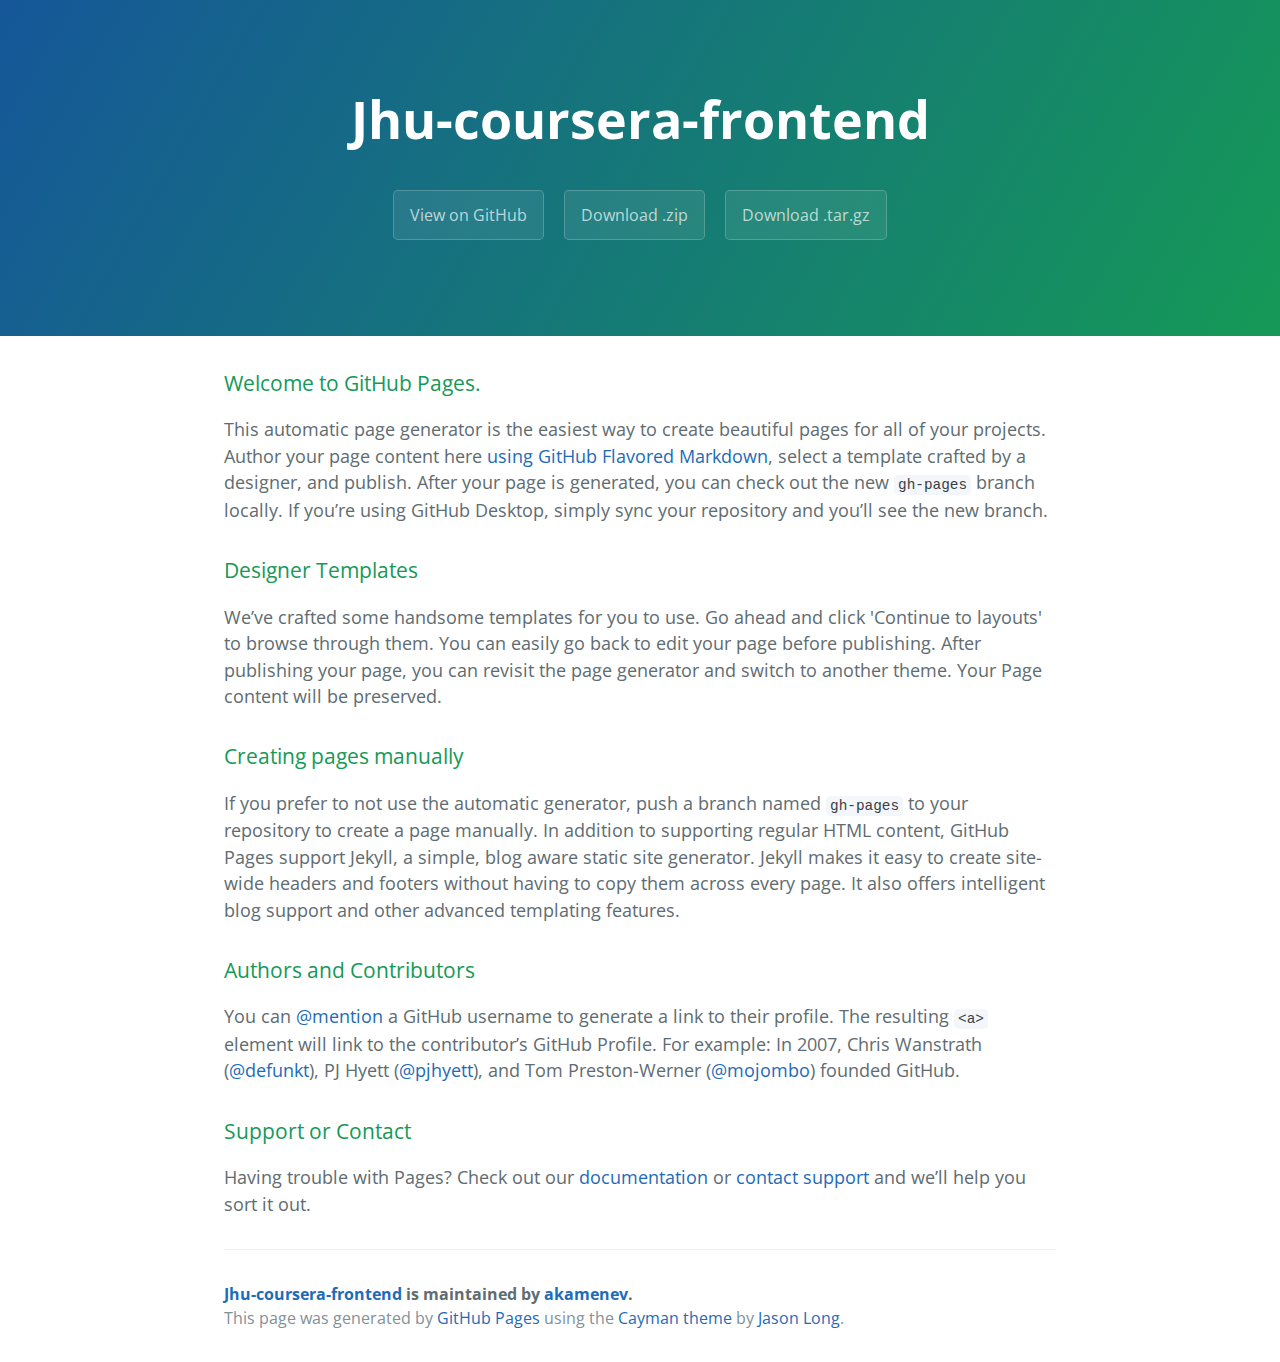
<file: index.html>
<!DOCTYPE html>
<html lang="en-us">
  <head>
    <meta charset="UTF-8">
    <title>Jhu-coursera-frontend by akamenev</title>
    <meta name="viewport" content="width=device-width, initial-scale=1">
    <link rel="stylesheet" type="text/css" href="stylesheets/normalize.css" media="screen">
    <link href='https://fonts.googleapis.com/css?family=Open+Sans:400,700' rel='stylesheet' type='text/css'>
    <link rel="stylesheet" type="text/css" href="stylesheets/stylesheet.css" media="screen">
    <link rel="stylesheet" type="text/css" href="stylesheets/github-light.css" media="screen">
  </head>
  <body>
    <section class="page-header">
      <h1 class="project-name">Jhu-coursera-frontend</h1>
      <h2 class="project-tagline"></h2>
      <a href="https://github.com/akamenev/JHU-Coursera-FrontEnd" class="btn">View on GitHub</a>
      <a href="https://github.com/akamenev/JHU-Coursera-FrontEnd/zipball/master" class="btn">Download .zip</a>
      <a href="https://github.com/akamenev/JHU-Coursera-FrontEnd/tarball/master" class="btn">Download .tar.gz</a>
    </section>

    <section class="main-content">
      <h3>
<a id="welcome-to-github-pages" class="anchor" href="#welcome-to-github-pages" aria-hidden="true"><span aria-hidden="true" class="octicon octicon-link"></span></a>Welcome to GitHub Pages.</h3>

<p>This automatic page generator is the easiest way to create beautiful pages for all of your projects. Author your page content here <a href="https://guides.github.com/features/mastering-markdown/">using GitHub Flavored Markdown</a>, select a template crafted by a designer, and publish. After your page is generated, you can check out the new <code>gh-pages</code> branch locally. If you’re using GitHub Desktop, simply sync your repository and you’ll see the new branch.</p>

<h3>
<a id="designer-templates" class="anchor" href="#designer-templates" aria-hidden="true"><span aria-hidden="true" class="octicon octicon-link"></span></a>Designer Templates</h3>

<p>We’ve crafted some handsome templates for you to use. Go ahead and click 'Continue to layouts' to browse through them. You can easily go back to edit your page before publishing. After publishing your page, you can revisit the page generator and switch to another theme. Your Page content will be preserved.</p>

<h3>
<a id="creating-pages-manually" class="anchor" href="#creating-pages-manually" aria-hidden="true"><span aria-hidden="true" class="octicon octicon-link"></span></a>Creating pages manually</h3>

<p>If you prefer to not use the automatic generator, push a branch named <code>gh-pages</code> to your repository to create a page manually. In addition to supporting regular HTML content, GitHub Pages support Jekyll, a simple, blog aware static site generator. Jekyll makes it easy to create site-wide headers and footers without having to copy them across every page. It also offers intelligent blog support and other advanced templating features.</p>

<h3>
<a id="authors-and-contributors" class="anchor" href="#authors-and-contributors" aria-hidden="true"><span aria-hidden="true" class="octicon octicon-link"></span></a>Authors and Contributors</h3>

<p>You can <a href="https://help.github.com/articles/basic-writing-and-formatting-syntax/#mentioning-users-and-teams" class="user-mention">@mention</a> a GitHub username to generate a link to their profile. The resulting <code>&lt;a&gt;</code> element will link to the contributor’s GitHub Profile. For example: In 2007, Chris Wanstrath (<a href="https://github.com/defunkt" class="user-mention">@defunkt</a>), PJ Hyett (<a href="https://github.com/pjhyett" class="user-mention">@pjhyett</a>), and Tom Preston-Werner (<a href="https://github.com/mojombo" class="user-mention">@mojombo</a>) founded GitHub.</p>

<h3>
<a id="support-or-contact" class="anchor" href="#support-or-contact" aria-hidden="true"><span aria-hidden="true" class="octicon octicon-link"></span></a>Support or Contact</h3>

<p>Having trouble with Pages? Check out our <a href="https://help.github.com/pages">documentation</a> or <a href="https://github.com/contact">contact support</a> and we’ll help you sort it out.</p>

      <footer class="site-footer">
        <span class="site-footer-owner"><a href="https://github.com/akamenev/JHU-Coursera-FrontEnd">Jhu-coursera-frontend</a> is maintained by <a href="https://github.com/akamenev">akamenev</a>.</span>

        <span class="site-footer-credits">This page was generated by <a href="https://pages.github.com">GitHub Pages</a> using the <a href="https://github.com/jasonlong/cayman-theme">Cayman theme</a> by <a href="https://twitter.com/jasonlong">Jason Long</a>.</span>
      </footer>

    </section>

  
  </body>
</html>
</file>
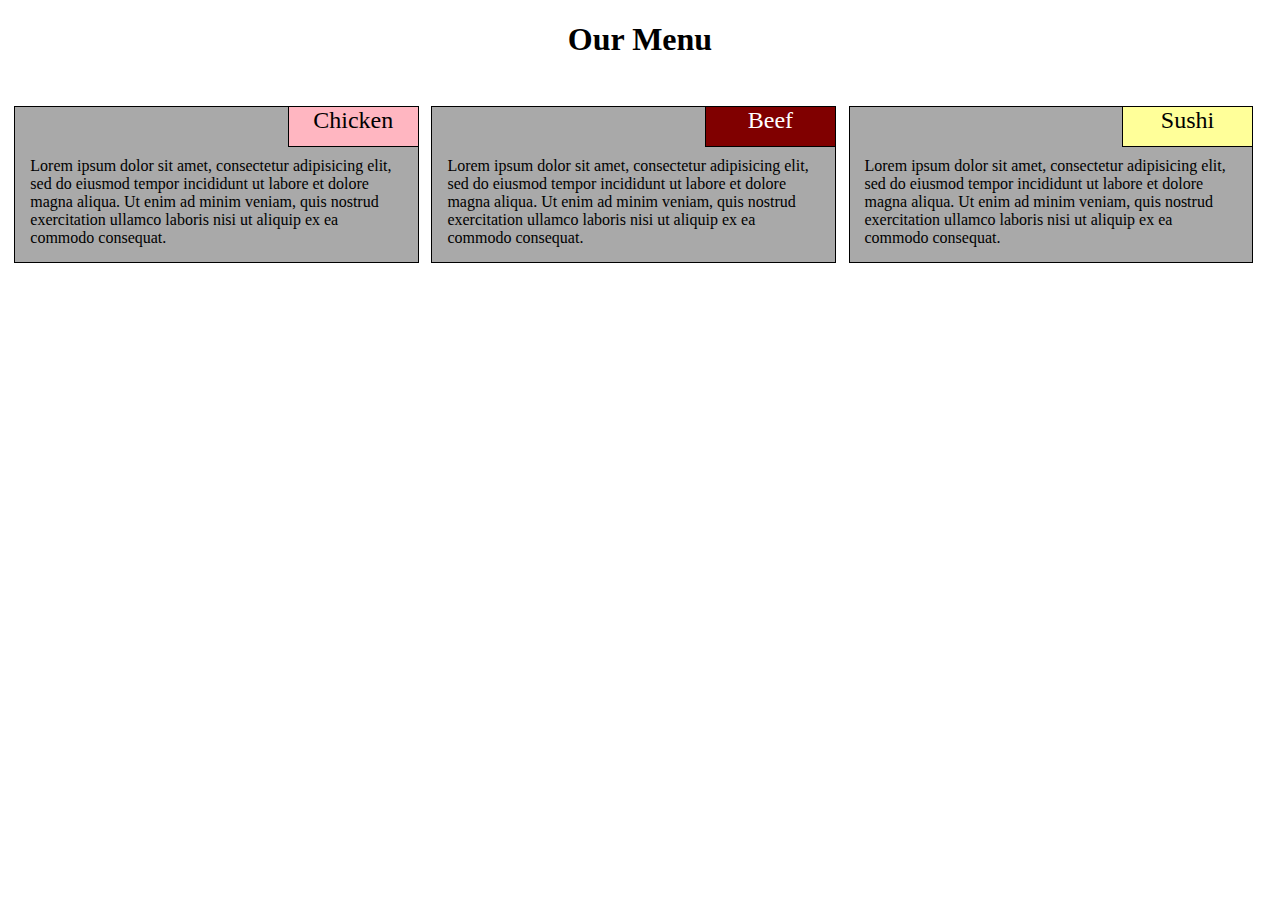
<file: module2_solution/index.html>
<!DOCTYPE html>
<html>
<head>
	<title>Menu</title>
	<meta charset="utf-8">
	<meta name="viewport" content="width=device-width, initial-scale=1">
	<link rel="stylesheet" type="text/css" href="css/style.css">
</head>
<body>
	<h1> Our Menu </h1>

	<div class="row">
	<div class="col-lg-4 col-md-6 col-sm-12"> <p id="chicken">Chicken</p> <div id="container">Lorem ipsum dolor sit amet, consectetur adipisicing elit, sed do eiusmod tempor incididunt ut labore et dolore magna aliqua. Ut enim ad minim veniam,
	quis nostrud exercitation ullamco laboris nisi ut aliquip ex ea commodo
	consequat. </div> </div>

	<div class="col-lg-4 col-md-6 col-sm-12"> <p id="beef">Beef</p> <div id="container"> Lorem ipsum dolor sit amet, consectetur adipisicing elit, sed do eiusmod tempor incididunt ut labore et dolore magna aliqua. Ut enim ad minim veniam,
	quis nostrud exercitation ullamco laboris nisi ut aliquip ex ea commodo
	consequat.  </div> </div>

	<div class="col-lg-4 col-md-12 col-sm-12"> <p id="sushi">Sushi</p> <div id="container"> Lorem ipsum dolor sit amet, consectetur adipisicing elit, sed do eiusmod tempor incididunt ut labore et dolore magna aliqua. Ut enim ad minim veniam,
	quis nostrud exercitation ullamco laboris nisi ut aliquip ex ea commodo
	consequat. </div> </div>
	</div>

</body>
</html>
</file>
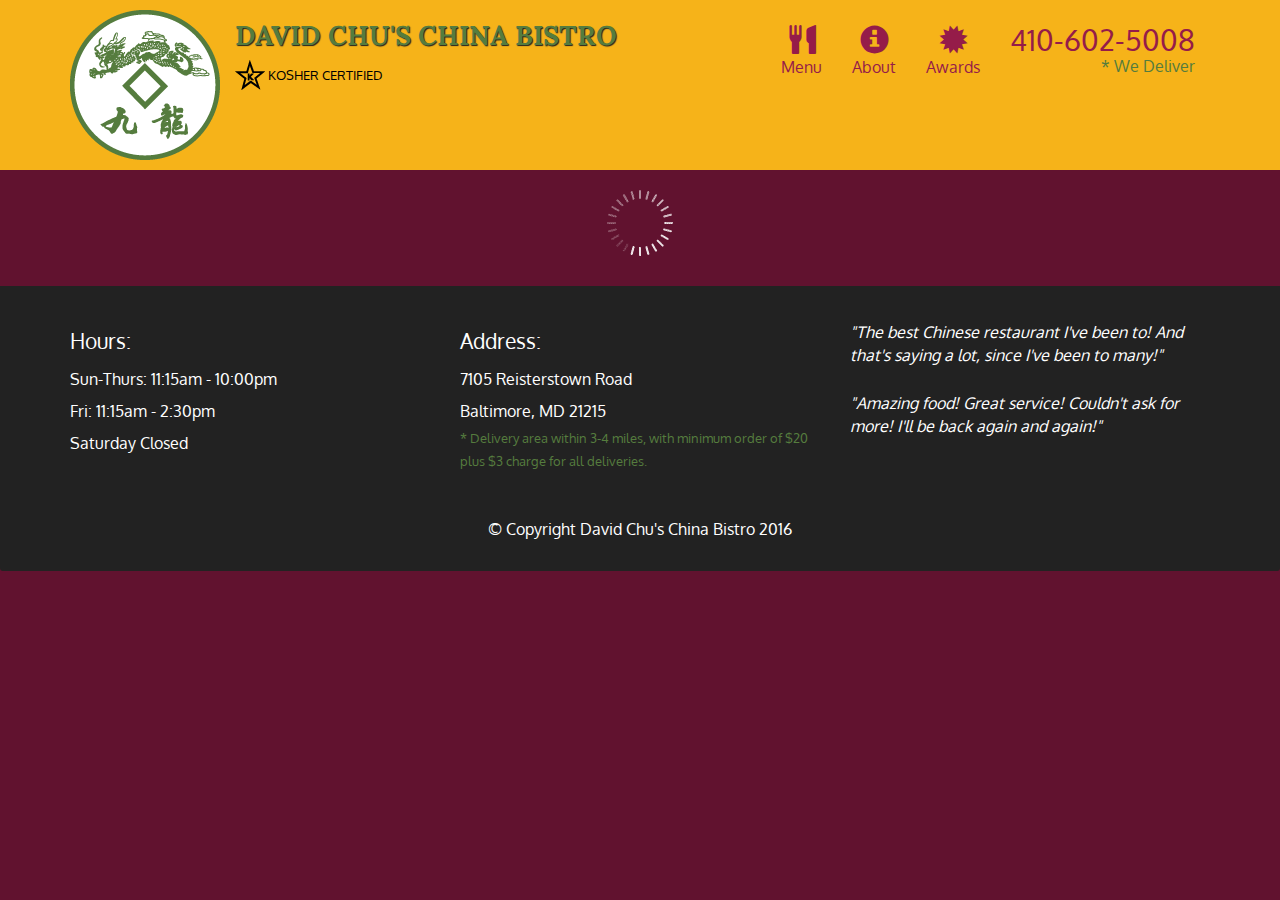
<file: module4_solution/index.html>
<!doctype html>
<html lang="en">
  <head>
    <meta charset="utf-8">
    <meta http-equiv="X-UA-Compatible" content="IE=edge">
    <meta name="viewport" content="width=device-width, initial-scale=1">
    <title>David Chu's China Bistro</title>
    <link rel="stylesheet" href="css/bootstrap.min.css">
    <link rel="stylesheet" href="css/styles.css">
    <link href='https://fonts.googleapis.com/css?family=Oxygen:400,300,700' rel='stylesheet' type='text/css'>
    <link href='https://fonts.googleapis.com/css?family=Lora' rel='stylesheet' type='text/css'>
  </head>
<body>
  <header>
    <nav id="header-nav" class="navbar navbar-default">
      <div class="container">
        <div class="navbar-header">
          <a href="index.html" class="pull-left visible-md visible-lg">
            <div id="logo-img" alt="Logo image"></div>
          </a>

          <div class="navbar-brand">
            <a href="index.html"><h1>David Chu's China Bistro</h1></a>
            <p>
              <img src="images/star-k-logo.png" alt="Kosher certification">
              <span>Kosher Certified</span>
            </p>
          </div>

          <button id="navbarToggle" type="button" class="navbar-toggle collapsed" data-toggle="collapse" data-target="#collapsable-nav" aria-expanded="false">
            <span class="sr-only">Toggle navigation</span>
            <span class="icon-bar"></span>
            <span class="icon-bar"></span>
            <span class="icon-bar"></span>
          </button>
        </div>
        
        <div id="collapsable-nav" class="collapse navbar-collapse">
           <ul id="nav-list" class="nav navbar-nav navbar-right">
            <li id="navHomeButton" class="visible-xs active">
              <a href="index.html">
                <span class="glyphicon glyphicon-home"></span> Home</a>
            </li>
            <li id="navMenuButton">
              <a href="#" onclick="$dc.loadMenuCategories();">
                <span class="glyphicon glyphicon-cutlery"></span><br class="hidden-xs"> Menu</a>
            </li>
            <li>
              <a href="#">
                <span class="glyphicon glyphicon-info-sign"></span><br class="hidden-xs"> About</a>
            </li>
            <li>
              <a href="#">
                <span class="glyphicon glyphicon-certificate"></span><br class="hidden-xs"> Awards</a>
            </li>
            <li id="phone" class="hidden-xs">
              <a href="tel:410-602-5008">
                <span>410-602-5008</span></a><div>* We Deliver</div>
            </li>
          </ul><!-- #nav-list -->
        </div><!-- .collapse .navbar-collapse -->
      </div><!-- .container -->
    </nav><!-- #header-nav -->
  </header>

  <div id="call-btn" class="visible-xs">
    <a class="btn" href="tel:410-602-5008">
    <span class="glyphicon glyphicon-earphone"></span>
    410-602-5008
    </a>
  </div>
  <div id="xs-deliver" class="text-center visible-xs">* We Deliver</div>

  <div id="main-content" class="container"></div>

  <footer class="panel-footer">
    <div class="container">
      <div class="row">
        <section id="hours" class="col-sm-4">
          <span>Hours:</span><br>
          Sun-Thurs: 11:15am - 10:00pm<br>
          Fri: 11:15am - 2:30pm<br>
          Saturday Closed
          <hr class="visible-xs">
        </section>
        <section id="address" class="col-sm-4">
          <span>Address:</span><br>
          7105 Reisterstown Road<br>
          Baltimore, MD 21215
          <p>* Delivery area within 3-4 miles, with minimum order of $20 plus $3 charge for all deliveries.</p>
          <hr class="visible-xs">
        </section>
        <section id="testimonials" class="col-sm-4">
          <p>"The best Chinese restaurant I've been to! And that's saying a lot, since I've been to many!"</p>
          <p>"Amazing food! Great service! Couldn't ask for more! I'll be back again and again!"</p>
        </section>
      </div>
      <div class="text-center">&copy; Copyright David Chu's China Bistro 2016</div>
    </div>
  </footer>

  <!-- jQuery (Bootstrap JS plugins depend on it) -->
  <script src="js/jquery-2.1.4.min.js"></script>
  <script src="js/bootstrap.min.js"></script>
  <script src="js/ajax-utils.js"></script>
  <script src="js/script.js"></script>
</body>
</html>
</file>
<file: stylesheets/stylesheet.css>
* {
  box-sizing: border-box; }

body {
  padding: 0;
  margin: 0;
  font-family: "Open Sans", "Helvetica Neue", Helvetica, Arial, sans-serif;
  font-size: 16px;
  line-height: 1.5;
  color: #606c71; }

a {
  color: #1e6bb8;
  text-decoration: none; }
  a:hover {
    text-decoration: underline; }

.btn {
  display: inline-block;
  margin-bottom: 1rem;
  color: rgba(255, 255, 255, 0.7);
  background-color: rgba(255, 255, 255, 0.08);
  border-color: rgba(255, 255, 255, 0.2);
  border-style: solid;
  border-width: 1px;
  border-radius: 0.3rem;
  transition: color 0.2s, background-color 0.2s, border-color 0.2s; }
  .btn + .btn {
    margin-left: 1rem; }

.btn:hover {
  color: rgba(255, 255, 255, 0.8);
  text-decoration: none;
  background-color: rgba(255, 255, 255, 0.2);
  border-color: rgba(255, 255, 255, 0.3); }

@media screen and (min-width: 64em) {
  .btn {
    padding: 0.75rem 1rem; } }

@media screen and (min-width: 42em) and (max-width: 64em) {
  .btn {
    padding: 0.6rem 0.9rem;
    font-size: 0.9rem; } }

@media screen and (max-width: 42em) {
  .btn {
    display: block;
    width: 100%;
    padding: 0.75rem;
    font-size: 0.9rem; }
    .btn + .btn {
      margin-top: 1rem;
      margin-left: 0; } }

.page-header {
  color: #fff;
  text-align: center;
  background-color: #159957;
  background-image: linear-gradient(120deg, #155799, #159957); }

@media screen and (min-width: 64em) {
  .page-header {
    padding: 5rem 6rem; } }

@media screen and (min-width: 42em) and (max-width: 64em) {
  .page-header {
    padding: 3rem 4rem; } }

@media screen and (max-width: 42em) {
  .page-header {
    padding: 2rem 1rem; } }

.project-name {
  margin-top: 0;
  margin-bottom: 0.1rem; }

@media screen and (min-width: 64em) {
  .project-name {
    font-size: 3.25rem; } }

@media screen and (min-width: 42em) and (max-width: 64em) {
  .project-name {
    font-size: 2.25rem; } }

@media screen and (max-width: 42em) {
  .project-name {
    font-size: 1.75rem; } }

.project-tagline {
  margin-bottom: 2rem;
  font-weight: normal;
  opacity: 0.7; }

@media screen and (min-width: 64em) {
  .project-tagline {
    font-size: 1.25rem; } }

@media screen and (min-width: 42em) and (max-width: 64em) {
  .project-tagline {
    font-size: 1.15rem; } }

@media screen and (max-width: 42em) {
  .project-tagline {
    font-size: 1rem; } }

.main-content :first-child {
  margin-top: 0; }
.main-content img {
  max-width: 100%; }
.main-content h1, .main-content h2, .main-content h3, .main-content h4, .main-content h5, .main-content h6 {
  margin-top: 2rem;
  margin-bottom: 1rem;
  font-weight: normal;
  color: #159957; }
.main-content p {
  margin-bottom: 1em; }
.main-content code {
  padding: 2px 4px;
  font-family: Consolas, "Liberation Mono", Menlo, Courier, monospace;
  font-size: 0.9rem;
  color: #383e41;
  background-color: #f3f6fa;
  border-radius: 0.3rem; }
.main-content pre {
  padding: 0.8rem;
  margin-top: 0;
  margin-bottom: 1rem;
  font: 1rem Consolas, "Liberation Mono", Menlo, Courier, monospace;
  color: #567482;
  word-wrap: normal;
  background-color: #f3f6fa;
  border: solid 1px #dce6f0;
  border-radius: 0.3rem; }
  .main-content pre > code {
    padding: 0;
    margin: 0;
    font-size: 0.9rem;
    color: #567482;
    word-break: normal;
    white-space: pre;
    background: transparent;
    border: 0; }
.main-content .highlight {
  margin-bottom: 1rem; }
  .main-content .highlight pre {
    margin-bottom: 0;
    word-break: normal; }
.main-content .highlight pre, .main-content pre {
  padding: 0.8rem;
  overflow: auto;
  font-size: 0.9rem;
  line-height: 1.45;
  border-radius: 0.3rem; }
.main-content pre code, .main-content pre tt {
  display: inline;
  max-width: initial;
  padding: 0;
  margin: 0;
  overflow: initial;
  line-height: inherit;
  word-wrap: normal;
  background-color: transparent;
  border: 0; }
  .main-content pre code:before, .main-content pre code:after, .main-content pre tt:before, .main-content pre tt:after {
    content: normal; }
.main-content ul, .main-content ol {
  margin-top: 0; }
.main-content blockquote {
  padding: 0 1rem;
  margin-left: 0;
  color: #819198;
  border-left: 0.3rem solid #dce6f0; }
  .main-content blockquote > :first-child {
    margin-top: 0; }
  .main-content blockquote > :last-child {
    margin-bottom: 0; }
.main-content table {
  display: block;
  width: 100%;
  overflow: auto;
  word-break: normal;
  word-break: keep-all; }
  .main-content table th {
    font-weight: bold; }
  .main-content table th, .main-content table td {
    padding: 0.5rem 1rem;
    border: 1px solid #e9ebec; }
.main-content dl {
  padding: 0; }
  .main-content dl dt {
    padding: 0;
    margin-top: 1rem;
    font-size: 1rem;
    font-weight: bold; }
  .main-content dl dd {
    padding: 0;
    margin-bottom: 1rem; }
.main-content hr {
  height: 2px;
  padding: 0;
  margin: 1rem 0;
  background-color: #eff0f1;
  border: 0; }

@media screen and (min-width: 64em) {
  .main-content {
    max-width: 64rem;
    padding: 2rem 6rem;
    margin: 0 auto;
    font-size: 1.1rem; } }

@media screen and (min-width: 42em) and (max-width: 64em) {
  .main-content {
    padding: 2rem 4rem;
    font-size: 1.1rem; } }

@media screen and (max-width: 42em) {
  .main-content {
    padding: 2rem 1rem;
    font-size: 1rem; } }

.site-footer {
  padding-top: 2rem;
  margin-top: 2rem;
  border-top: solid 1px #eff0f1; }

.site-footer-owner {
  display: block;
  font-weight: bold; }

.site-footer-credits {
  color: #819198; }

@media screen and (min-width: 64em) {
  .site-footer {
    font-size: 1rem; } }

@media screen and (min-width: 42em) and (max-width: 64em) {
  .site-footer {
    font-size: 1rem; } }

@media screen and (max-width: 42em) {
  .site-footer {
    font-size: 0.9rem; } }
</file>
<file: stylesheets/github-light.css>
/*
   Copyright 2014 GitHub Inc.

   Licensed under the Apache License, Version 2.0 (the "License");
   you may not use this file except in compliance with the License.
   You may obtain a copy of the License at

       http://www.apache.org/licenses/LICENSE-2.0

   Unless required by applicable law or agreed to in writing, software
   distributed under the License is distributed on an "AS IS" BASIS,
   WITHOUT WARRANTIES OR CONDITIONS OF ANY KIND, either express or implied.
   See the License for the specific language governing permissions and
   limitations under the License.

*/

.pl-c /* comment */ {
  color: #969896;
}

.pl-c1      /* constant, markup.raw, meta.diff.header, meta.module-reference, meta.property-name, support, support.constant, support.variable, variable.other.constant */,
.pl-s .pl-v /* string variable */ {
  color: #0086b3;
}

.pl-e  /* entity */,
.pl-en /* entity.name */ {
  color: #795da3;
}

.pl-s .pl-s1 /* string source */,
.pl-smi      /* storage.modifier.import, storage.modifier.package, storage.type.java, variable.other, variable.parameter.function */ {
  color: #333;
}

.pl-ent /* entity.name.tag */ {
  color: #63a35c;
}

.pl-k /* keyword, storage, storage.type */ {
  color: #a71d5d;
}

.pl-pds              /* punctuation.definition.string, string.regexp.character-class */,
.pl-s                /* string */,
.pl-s .pl-pse .pl-s1 /* string punctuation.section.embedded source */,
.pl-sr               /* string.regexp */,
.pl-sr .pl-cce       /* string.regexp constant.character.escape */,
.pl-sr .pl-sra       /* string.regexp string.regexp.arbitrary-repitition */,
.pl-sr .pl-sre       /* string.regexp source.ruby.embedded */ {
  color: #183691;
}

.pl-v /* variable */ {
  color: #ed6a43;
}

.pl-id /* invalid.deprecated */ {
  color: #b52a1d;
}

.pl-ii /* invalid.illegal */ {
  background-color: #b52a1d;
  color: #f8f8f8;
}

.pl-sr .pl-cce /* string.regexp constant.character.escape */ {
  color: #63a35c;
  font-weight: bold;
}

.pl-ml /* markup.list */ {
  color: #693a17;
}

.pl-mh        /* markup.heading */,
.pl-mh .pl-en /* markup.heading entity.name */,
.pl-ms        /* meta.separator */ {
  color: #1d3e81;
  font-weight: bold;
}

.pl-mq /* markup.quote */ {
  color: #008080;
}

.pl-mi /* markup.italic */ {
  color: #333;
  font-style: italic;
}

.pl-mb /* markup.bold */ {
  color: #333;
  font-weight: bold;
}

.pl-md /* markup.deleted, meta.diff.header.from-file */ {
  background-color: #ffecec;
  color: #bd2c00;
}

.pl-mi1 /* markup.inserted, meta.diff.header.to-file */ {
  background-color: #eaffea;
  color: #55a532;
}

.pl-mdr /* meta.diff.range */ {
  color: #795da3;
  font-weight: bold;
}

.pl-mo /* meta.output */ {
  color: #1d3e81;
}
</file>
<file: module2_solution/css/style.css>
* {
	box-sizing: border-box;
}

h1 {
	text-align: center;
	color: black;
	font-family: "Comic Sans MS";
	padding-bottom: 20px;
}

div#container {
	position: relative;
	font-family: "Comic Sans MS";
	margin-right: auto;
	margin-left: auto;
	color: black;
	margin-top: 10px;
	margin-bottom: 15px;
	margin-left: 15px;
	margin-right: 15px;

}

p {
	border-bottom: 1px solid black;
	border-left: 1px solid black;
	width: 130px;
	margin-right: 0px;
	margin-top: 0px;
	margin-left: auto;
	margin-bottom: auto;
	font-family: "Comic Sans MS";
	color: black;
}

#chicken {
	background-color: #FFB6C1;
	text-align: center;
	font-size: 150%;
	height: 40px;
}

#beef {
	background-color: #800000;
	text-align: center;
	font-size: 150%;
	height: 40px;
	color: white;
}

#sushi {
	background-color: #FFFF99;
	text-align: center;
	font-size: 150%;
	height: 40px;
}



.row {
	width: 100%;
}

@media (min-width: 992px) {
	.col-lg-4 {
		float:left;
		border: 1px solid black;
		background-color: #A9A9A9;
		font-family: "Comic Sans MS";
		margin: 0.5%;
	}
	.col-lg-4 {
		width: 32%;
	}

}

@media (min-width: 768px) and (max-width: 991px) {
	.col-md-6, .col-md-12 {
		float:left;
		border: 1px solid black;
		background-color: #A9A9A9;
		font-family: "Comic Sans MS";

	}
	.col-md-6 {
		width: 49%;
		margin: 0.5%;
	}
	.col-md-12 {
		width: 99%;
		margin: 0.5%;
	}
}

@media (max-width: 767px) {
	.col-sm-12 {
		float:left;
		border: 1px solid black;
		background-color: #A9A9A9;
		font-family: "Comic Sans MS";

	}
	.col-sm-12 {
		width: 99%;
		margin: 0.5%;
	}
}
</file>
<file: module4_solution/css/styles.css>
body {
  font-size: 16px;
  color: #fff;
  background-color: #61122f;
  font-family: 'Oxygen', sans-serif;
}

/** HEADER **/
#header-nav {
  background-color: #f6b319;
  border-radius: 0;
  border: 0;
}

#logo-img {
  background: url('../images/restaurant-logo_large.png') no-repeat;
  width: 150px;
  height: 150px;
  margin: 10px 15px 10px 0;
}

.navbar-brand {
  padding-top: 25px;
}
.navbar-brand h1 { /* Restaurant name */
  font-family: 'Lora', serif;
  color: #557c3e;
  font-size: 1.5em;
  text-transform: uppercase;
  font-weight: bold;
  text-shadow: 1px 1px 1px #222;
  margin-top: 0;
  margin-bottom: 0;
  line-height: .75;
}
.navbar-brand a:hover, .navbar-brand a:focus {
  text-decoration: none;
}
.navbar-brand p { /* Kosher cert */
  color: #000;
  text-transform: uppercase;
  font-size: .7em;
  margin-top: 15px;
}
.navbar-brand p span { /* Star-K */
  vertical-align: middle;
}

#nav-list {
  margin-top: 10px;
}
#nav-list a {
  color: #951C49;
  text-align: center;
}
#nav-list a:hover {
  background: #E7E7E7;
}
#nav-list a span {
  font-size: 1.8em;
}

#phone {
  margin-top: 5px;
}
#phone a { /* Phone number */
  text-align: right;
  padding-bottom: 0;
}
#phone div { /* We Deliver */
  color: #557c3e;
  text-align: right;
  padding-right: 15px;
}

.navbar-header button.navbar-toggle, .navbar-header .icon-bar {
  border: 1px solid #61122f;
}
.navbar-header button.navbar-toggle {
  clear: both;
  margin-top: -30px;
}
/* END HEADER */

/* FOOTER */
.panel-footer {
  margin-top: 30px;
  padding-top: 35px;
  padding-bottom: 30px;
  background-color: #222;
  border-top: 0;
}
.panel-footer div.row {
  margin-bottom: 35px;
}
#hours, #address {
  line-height: 2;
}
#hours > span, #address > span {
  font-size: 1.3em;
}
#address p {
  color: #557c3e;
  font-size: .8em;
  line-height: 1.8;
}
#testimonials {
  font-style: italic;
}
#testimonials p:nth-child(2) {
  margin-top: 25px;
}
/* END FOOTER */



/* HOME PAGE */
.container .jumbotron {
  box-shadow: 0 0 50px #3F0C1F;
  border: 2px solid #3F0C1F;
}

#menu-tile, #specials-tile, #map-tile {
  height: 250px;
  width: 100%;
  margin-bottom: 15px;
  position: relative;
  border: 2px solid #3F0C1F;
  overflow: hidden;
}
#menu-tile:hover, #specials-tile:hover, #map-tile:hover {
  box-shadow: 0 1px 5px 1px #cccccc;
}
#menu-tile {
  background: url('../images/menu-tile.jpg') no-repeat;
  background-position: center;
}
#specials-tile {
  background: url('../images/specials-tile.jpg') no-repeat;
  background-position: center;
}
#menu-tile span, #specials-tile span, #map-tile span {
  position: absolute;
  bottom: 0;
  right: 0;
  width: 100%;
  text-align: center;
  font-size: 1.6em;
  text-transform: uppercase;
  background-color: #000;
  color: #fff;
  opacity: .8;
}
/* END HOME PAGE */

/* MENU CATEGORIES PAGE */
.category-tile { 
  position: relative;
  border: 2px solid #3F0C1F;
  overflow: hidden;
  width: 200px;
  height: 200px;
  margin: 0 auto 15px;
}
.category-tile span {
  position: absolute;
  bottom: 0;
  right: 0;
  width: 100%;
  text-align: center;
  font-size: 1.2em;
  text-transform: uppercase;
  background-color: #000;
  color: #fff;
  opacity: .8;
}
.category-tile:hover {
  box-shadow: 0 1px 5px 1px #cccccc;
}

#menu-categories-title + div {
  margin-bottom: 50px;
}
/* END MENU CATEGORIES PAGE */

/* SINGLE CATEGORY PAGE */
.menu-item-tile {
  margin-bottom: 25px;
}
.menu-item-tile hr {
  width: 80%;
}
.menu-item-tile .menu-item-price {
  font-size: 1.1em;
  text-align: right;
  margin-top: -15px;
  margin-right: -15px;
}
.menu-item-tile .menu-item-price span {
  font-size: .6em;
}
.menu-item-photo {
  position: relative;
  border: 2px solid #3F0C1F; 
  overflow: hidden;
  padding: 0;
  margin-right: -15px;
  margin-left: auto;
  margin-bottom: 20px;
  max-width: 250px;
}
.menu-item-photo div {
  position: absolute;
  bottom: 0;
  right: 0;
  width: 80px;
  background-color: #557c3e;
  text-align: center;
}
.menu-item-description {
  padding-right: 30px;
}
h3.menu-item-title {
  margin: 0 0 10px;
}
.menu-item-details {
  font-size: .9em;
  font-style: italic;
}
/* END SINGLE CATEGORY PAGE */


/********** Large devices only **********/
@media (min-width: 1200px) {
  .container .jumbotron {
    background: url('../images/jumbotron_1200.jpg') no-repeat;
    height: 675px;
  }
}

/********** Medium devices only **********/
@media (min-width: 992px) and (max-width: 1199px) {
  /* Header */
  #logo-img {
    background: url('../images/restaurant-logo_medium.png') no-repeat;
    width: 100px;
    height: 100px;
    margin: 5px 5px 5px 0;
  }
  /* End Header */

  /* Home Page */
  .container .jumbotron {
    background: url('../images/jumbotron_992.jpg') no-repeat;
    height: 558px;
  }
  /* End Home Page */
}

/********** Small devices only **********/
@media (min-width: 768px) and (max-width: 991px) {
  /* Home Page */
  .container .jumbotron {
    background: url('../images/jumbotron_768.jpg') no-repeat;
    height: 432px;
  }
  /* End Home Page */
}

/********** Extra small devices only **********/
@media (max-width: 767px) {
  /* Header */
  .navbar-brand {
    padding-top: 10px;
    height: 80px;
  }
  .navbar-brand h1 { /* Restaurant name */
    padding-top: 10px;
    font-size: 5vw; /* 1vw = 1% of viewport width */
  }
  .navbar-brand p { /* Kosher cert */
    font-size: .6em;
    margin-top: 12px;
  }
  .navbar-brand p img { /* Star-K */
    height: 20px;
  }

  #collapsable-nav a { /* Collapsed nav menu text */
    font-size: 1.2em;
  }
  #collapsable-nav a span { /* Collapsed nav menu glyph */
    font-size: 1em;
    margin-right: 5px;
  }

  #call-btn > a {
    font-size: 1.5em;
    display: block;
    margin: 0 20px;
    padding: 10px;
    border: 2px solid #fff;
    background-color: #f6b319;
    color: #951c49;
  }
  #xs-deliver {
    margin-top: 5px;
    font-size: .7em;
    letter-spacing: .1em;
    text-transform: uppercase;
  }
  /* End Header */

  /* Footer */
  .panel-footer section {
    margin-bottom: 30px;
    text-align: center;
  }
  .panel-footer section:nth-child(3) {
    margin-bottom: 0; /* margin already exists on the whole row */
  }
  .panel-footer section hr {
    width: 50%;
  }
  /* End Footer */

  /* Home Page */
  .container .jumbotron {
    margin-top: 30px;
    padding: 0;
  }
  #menu-tile, #specials-tile {
    width: 360px;
    margin: 0 auto 15px;
  }

  .menu-item-photo {
    margin-right: auto;
  }
  .menu-item-tile .menu-item-price {
    text-align: center;
  }
  .menu-item-description {
    text-align: center;;
  }
}


/********** Super extra small devices Only :-) (e.g., iPhone 4) **********/
@media (max-width: 479px) {
  /* Header */
  .navbar-brand h1 { /* Restaurant name */
    padding-top: 5px;
    font-size: 6vw;
  }
  /* End Header */
  
  /* Home page */
  #menu-tile, #specials-tile {
    width: 280px;
    margin: 0 auto 15px;
  }

  .col-xxs-12 {
    position: relative;
    min-height: 1px;
    padding-right: 15px;
    padding-left: 15px;
    float: left;
    width: 100%;
  }
}
</file>
